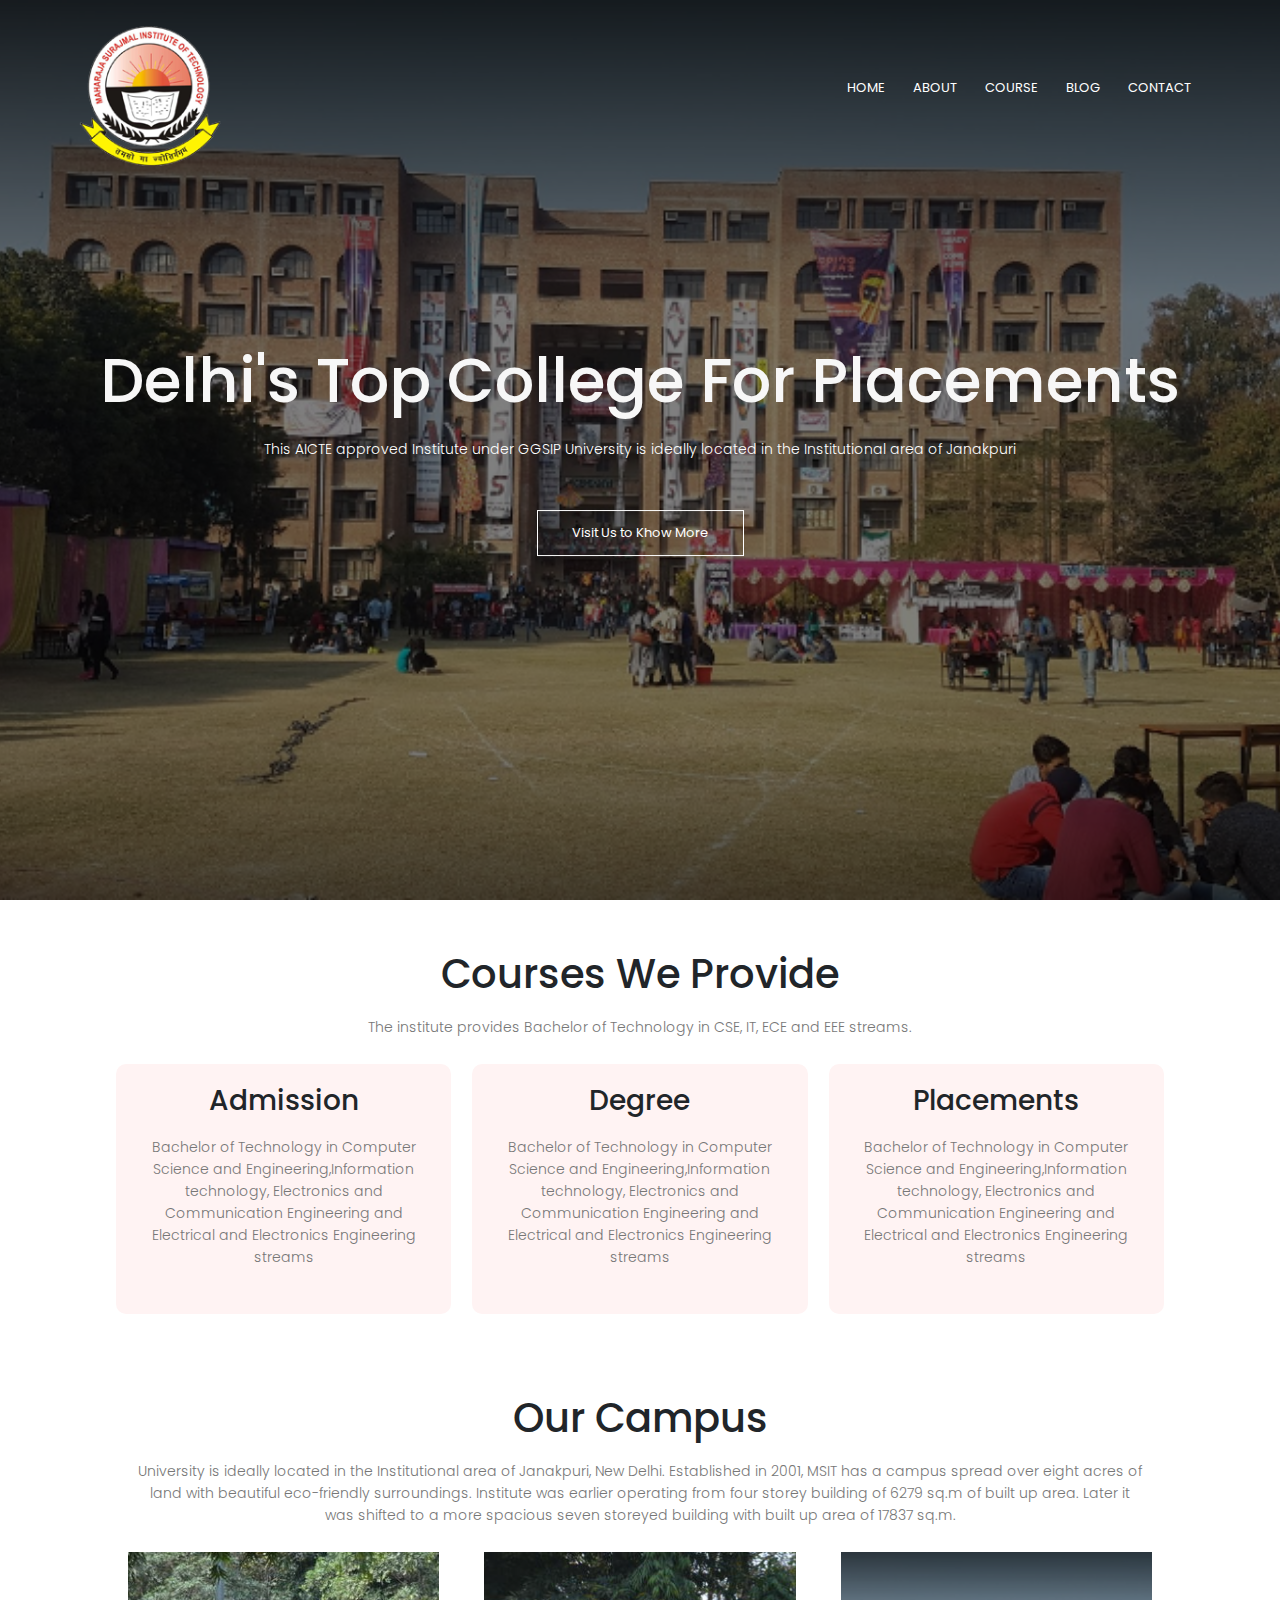
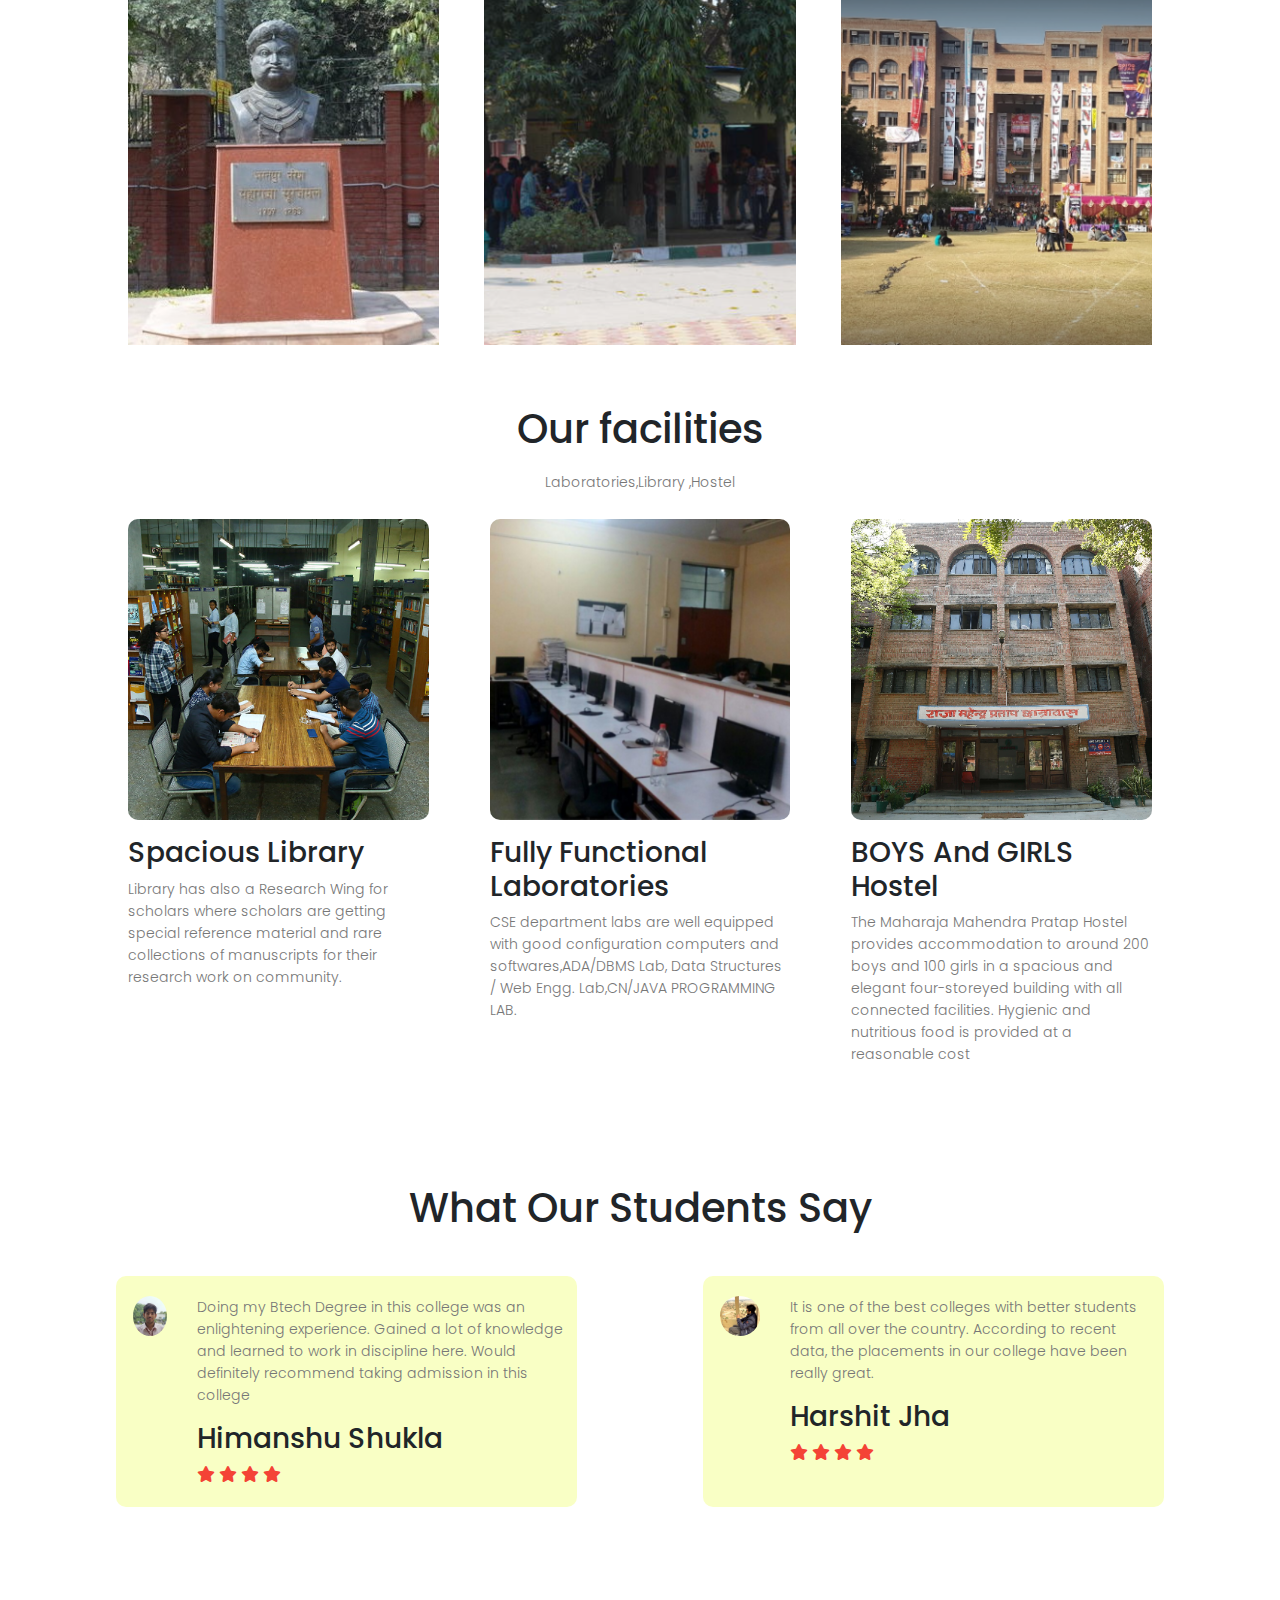
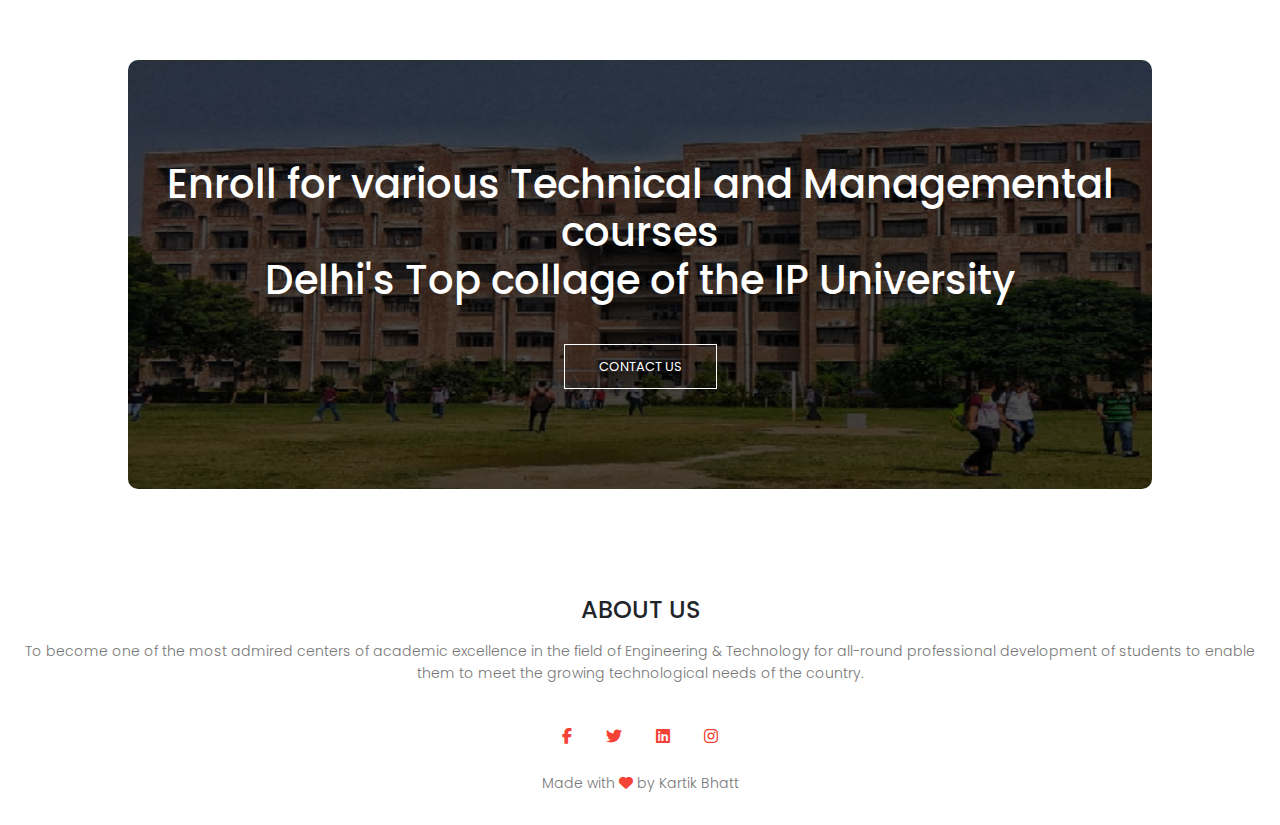
<file: index.html>
<!DOCTYPE html>
<html lang="en">
<head>
    <meta charset="UTF-8">
    <meta http-equiv="X-UA-Compatible" content="IE=edge">
    <meta name="viewport" content="width=device-width, initial-scale=1.0">   
    <link rel="stylesheet" href="project3.css">
    <link rel="preconnect" href="https://fonts.googleapis.com">
<link rel="preconnect" href="https://fonts.gstatic.com" crossorigin>
<link href="https://fonts.googleapis.com/css2?family=Poppins:wght@700&display=swap" rel="stylesheet">
<link rel="stylesheet" href="https://cdnjs.cloudflare.com/ajax/libs/font-awesome/6.4.0/css/all.min.css">
<link rel="stylesheet" href="https://cdn.jsdelivr.net/npm/bootstrap@5.2.3/dist/css/bootstrap.min.css">

    <title>MSIT website-project</title>  
    </head>
<body>
<div class="header">
<div class="overlay">

    <nav>
        <a href="index.html"><img src="images/msit.png" alt=""></a>
        <div class="nav-links" id="navLinks">
            <i class="fa fa-times" onclick="hideMenu()" ></i>
            <ul>
                <li><a href="index.html">HOME</a></li>
                <li><a href="about.html">ABOUT</a></li>
                <li><a href="course.html">COURSE</a></li>
                <li><a href="blog.html">BLOG</a></li>
                <li><a href="contact.html">CONTACT </a></li>
            </ul>
        </div>
        <i class="fa fa-bars" onclick="showMenu()"></i>
    </nav>

    <div class="text-box">
        <h1>Delhi's Top College For Placements</h1>
        <p>This AICTE approved Institute under GGSIP University is ideally located in the Institutional area of  Janakpuri</p>
    <a href="" class="hero-btn">Visit Us to Khow More</a>
 </div>
 
</div>

</div>
<!-----------Course--------->

<div class="course">
    <h1>Courses We Provide</h1>
    <p> The institute provides Bachelor of Technology in CSE, IT, ECE and EEE streams.</p>
    
<div class="row">
    <div class="course-col">
        <h3>Admission</h3>
        <p>Bachelor of Technology in Computer Science and Engineering,Information technology, 
        Electronics and Communication Engineering and Electrical and Electronics Engineering streams</p>
    </div>
    <div class="course-col">
        <h3>Degree</h3>
        <p>Bachelor of Technology in Computer Science and Engineering,Information technology, 
        Electronics and Communication Engineering and Electrical and Electronics Engineering streams</p>
    </div>
    <div class="course-col">
        <h3>Placements</h3>
        <p>Bachelor of Technology in Computer Science and Engineering,Information technology, 
        Electronics and Communication Engineering and Electrical and Electronics Engineering streams</p>
    </div>
</div>


</div>
<!-------------campus------------>

<div class="Campus">
    <h1>Our Campus</h1>
    <p>University is ideally located in the Institutional area of  Janakpuri,
    New Delhi. Established in 2001, MSIT has a campus spread over eight
    acres of land with beautiful eco-friendly surroundings.
    Institute was earlier operating from four storey building of 6279 sq.m of built up area.
    Later it was shifted to a more spacious seven storeyed building with built up area of 17837 sq.m.</p>

     <div class="row">
        <div class="campus-col">
            <img src="images/Maharaja.jpg">
            <div class="layer">
                <h3>Maharaja Surajmal (1707-1763): The Visionary</h3>
            </div>
        </div>
        <div class="campus-col">
            <img src="images/canteen.jpg">
            <div class="layer">
                <h3>CANTEEN</h3>
            </div>
        </div>
        <div class="campus-col">
            <img src="images/ground.jpg">
            <div class="layer">
                <h3>PLAYGROUND</h3>
            </div>
        </div>
     </div>

</div>

<!-----------------facilities------------------------------------->

<div class="facilities">
    <h1>Our facilities</h1>
    <p>Laboratories,Library ,Hostel</p>

    <div class="row">
        <div class="facilities-col">
            <img src="images/library.jpg">
            <h3> Spacious Library</h3>
        <p>Library has also a Research Wing for scholars where scholars are getting special
        reference material and rare collections of manuscripts for their research work
        on community.</p>
        </div>
        <div class="facilities-col">
            <img src="images/Laboratories.jpg">
            <h3>Fully Functional Laboratories</h3>
            <p>CSE department labs are well equipped with good configuration computers and softwares,ADA/DBMS Lab,
               Data Structures / Web Engg. Lab,CN/JAVA PROGRAMMING LAB.</p>
        </div>
        <div class="facilities-col">
            <img src="images/hostel.jpg">
            <h3>BOYS And GIRLS Hostel</h3>
            <p>The Maharaja Mahendra Pratap Hostel provides accommodation to around 
            200 boys and 100 girls in a spacious and elegant four-storeyed building with
            all connected facilities. Hygienic and nutritious food is provided at a reasonable cost</p>
        </div>
    </div>


</div>

<!---------------------- reviews------------------------------>

<div class="reviews">
    <h1>What Our Students Say</h1>
    <p></p>

    <div class="row">
        <div class="reviews-col">
        
        <img src="images/hemansu.jpg">
         <div>
              <p>Doing my Btech Degree in this college was an enlightening experience.
                 Gained a lot of knowledge and learned to work in discipline here. 
                 Would definitely recommend taking admission in this college</p>
                <h3>Himanshu Shukla</h3>
                <i class="fa fa-star"></i>
                <i class="fa fa-star"></i>
                <i class="fa fa-star"></i>
                <i class="fa fa-star"></i>
                <i class="fa fa-star-o"></i>
            </div>
        </div>
    
        <div class="reviews-col">
        
        <img src="images/harshit.jpg">
         <div>
              <p>It is one of the best colleges with better students from all over the country.
                 According to recent data, the placements in our college have been really great.</p>
                <h3>Harshit Jha</h3>
                <i class="fa fa-star"></i>
                <i class="fa fa-star"></i>
                <i class="fa fa-star"></i>
                <i class="fa fa-star"></i>
                <i class="fa fa-star-half-o"></i>

          </div>
        </div>
    </div>

</div>

<!------------------call to action------------------>
<section class="cta">
    <h1>Enroll for various Technical and Managemental courses <br> Delhi's 
        Top collage of the IP University </h1>
    <a href="contact.html" class="hero-btn">CONTACT US</a>

</section>


<!------------------------- footer------------------------------>
<section class="footer">
    <h4>ABOUT US</h4>
    <p>To become one of the most admired centers of academic excellence in the field
     of Engineering & Technology for all-round professional development of students to 
     enable them to meet the growing technological needs of the country.
    </p>
    <div class="icons">
        <i class="fa-brands fa-facebook-f"></i>
        <i class="fa-brands fa-twitter"></i>
        <i class="fa-brands fa-linkedin"></i>
        <i class="fa-brands fa-instagram"></i>
    </div>
    <p>Made with <i class="fa-solid fa-heart "></i> by Kartik Bhatt</p>
</section>








<!----------------JAVAScript for toggle Menu----------------------->
<script>


    var navLinks = document.getElementById("navLinks");
    function showMenu(){
        navLinks.style.right = "0";
    }
    function hideMenu(){
        navLinks.style.right = "-200px";
    }
</script>

</body>
</html>
</file>
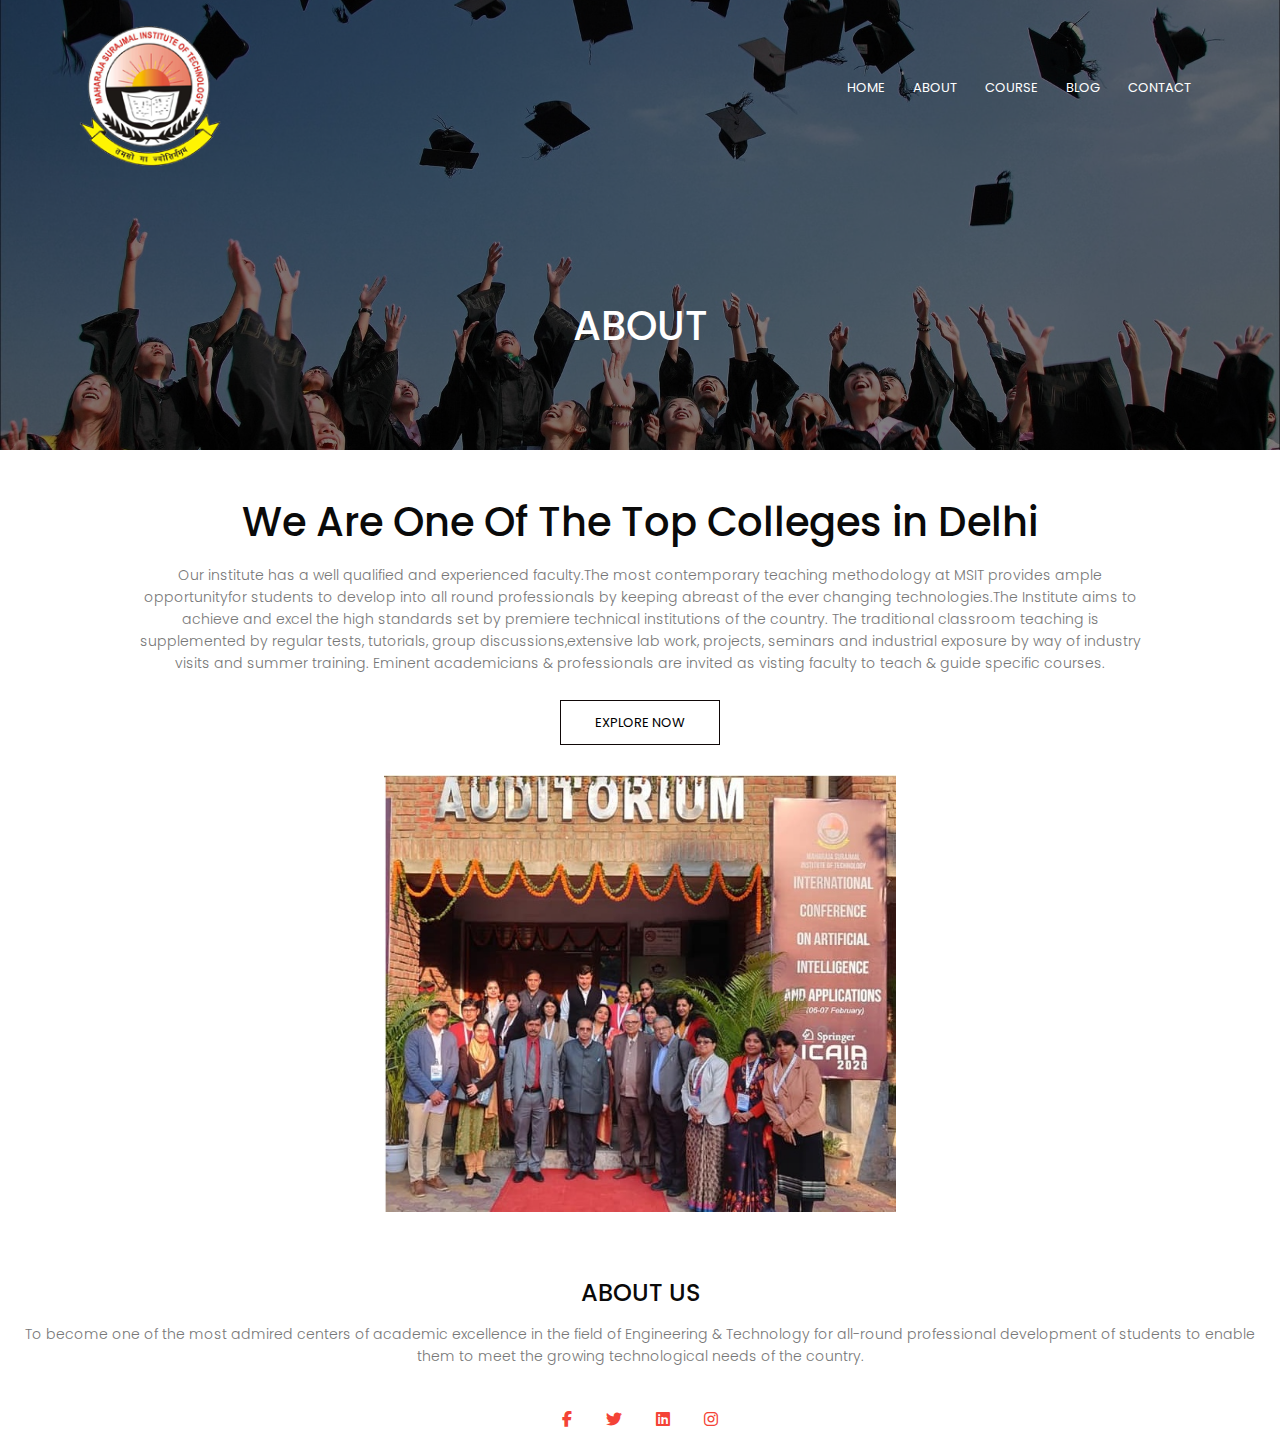
<file: about.html>
<!DOCTYPE html>
<html lang="en">
<head>
    <meta charset="UTF-8">
    <meta http-equiv="X-UA-Compatible" content="IE=edge">
    <meta name="viewport" content="width=device-width, initial-scale=1.0">
    <link rel="stylesheet" href="project3.css">
    <link rel="preconnect" href="https://fonts.googleapis.com">
<link rel="preconnect" href="https://fonts.gstatic.com" crossorigin>
<link href="https://fonts.googleapis.com/css2?family=Poppins:wght@700&display=swap" rel="stylesheet">
    <link rel="stylesheet" href="https://cdn.jsdelivr.net/npm/bootstrap@5.2.3/dist/css/bootstrap.min.css">
    <link rel="stylesheet" href="https://cdnjs.cloudflare.com/ajax/libs/font-awesome/6.4.0/css/all.min.css">

    <title>MSIT website-project</title>
</head>
    

<body>
<div class="sub-header">
<div class="overlay">



    <nav>
        <a href="index.html"><img src="images/msit.png" alt=""></a>
        <div class="nav-links" id="navLinks">
            <i class="fa fa-times" onclick="hideMenu()"></i>
            <ul>
                <li><a href="index.html">HOME</a></li>
                <li><a href="about.html">ABOUT</a></li>
                <li><a href="course.html">COURSE</a></li>
                <li><a href="blog.html">BLOG</a></li>
                <li><a href="contact.html">CONTACT </a></li>
            </ul>
        </div>
        <i class="fa fa-bars" onclick="showMenu()"></i>
    </nav>
    <h1 class="about1">ABOUT</h1>
 
  <!------------------------about us---------------------------->

    <section class="about-us">
        <div class="row">
        <div>
             <h1>   We Are One Of The Top Colleges in Delhi </h1>
            <p>Our institute has a well qualified and experienced
            faculty.The most contemporary teaching methodology at
             MSIT provides ample opportunityfor students to develop
            into all round professionals by keeping abreast of the ever
            changing technologies.The Institute aims to achieve and
            excel the high standards set by premiere technical institutions
            of the country. The traditional classroom teaching is supplemented
            by regular tests, tutorials, group discussions,extensive lab work,
            projects, seminars and industrial exposure by way of industry
            visits and summer training. Eminent academicians & professionals
            are invited as visting faculty to teach & guide specific courses.</p> 
              <a href="" class="hero-btn red-btn">EXPLORE NOW</a>
        </div>
        <div class="about-col">
            <img src="images/about.jpg">
        </div>  
    </section>
    
<!------------------------- footer------------------------------>
<section class="footer">
    <h4>ABOUT US</h4>
    <p>To become one of the most admired centers of academic excellence in the field
     of Engineering & Technology for all-round professional development of students to 
     enable them to meet the growing technological needs of the country.
    </p>
    <div class="icons">
        <i class="fa-brands fa-facebook-f"></i>
        <i class="fa-brands fa-twitter"></i>
        <i class="fa-brands fa-linkedin"></i>
        <i class="fa-brands fa-instagram"></i>
              
        
    </div>
</section>








 
</div>

</div>












<!----------------JAVAScript for toggle Menu----------------------->
<script>


    var navLinks = document.getElementById("navLinks");
    function showMenu(){
        navLinks.style.right = "0";
    }
    function hideMenu(){
        navLinks.style.right = "-200px";
    }
</script>

</body>

</html>
</file>
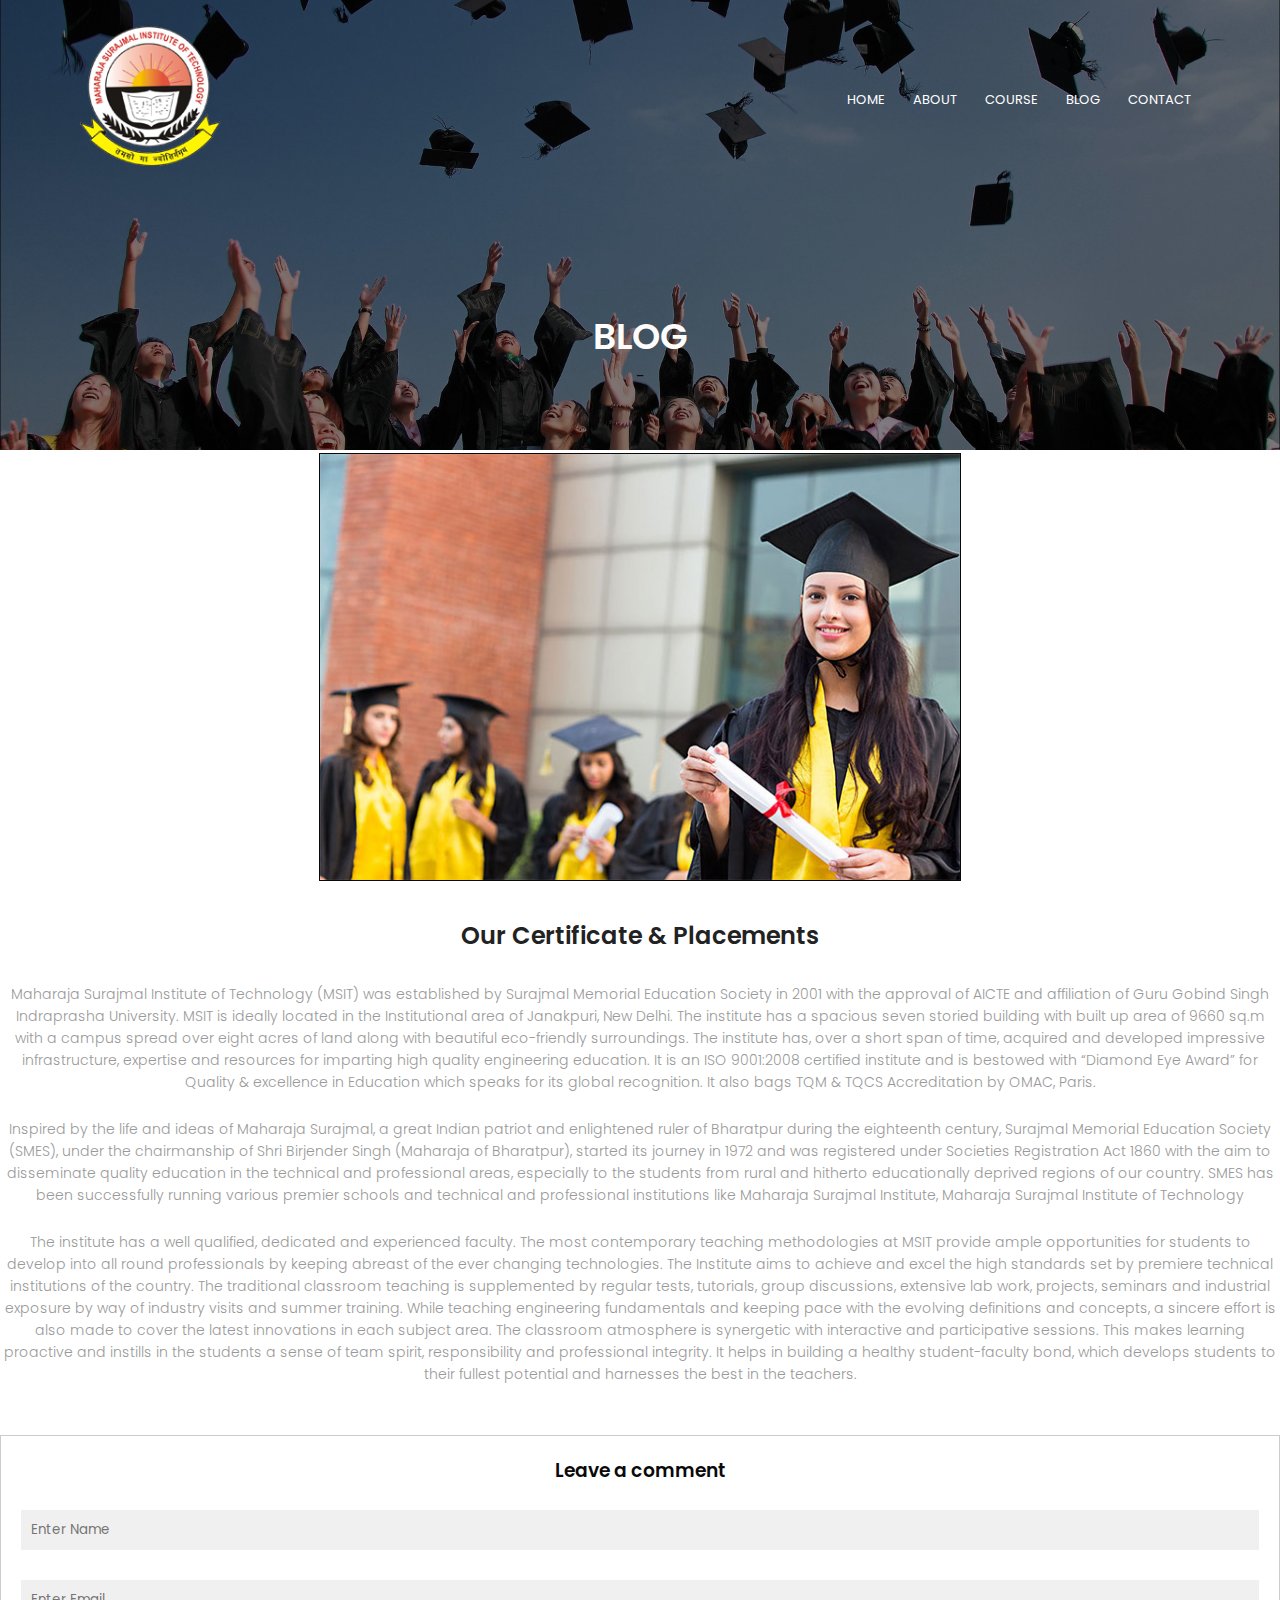
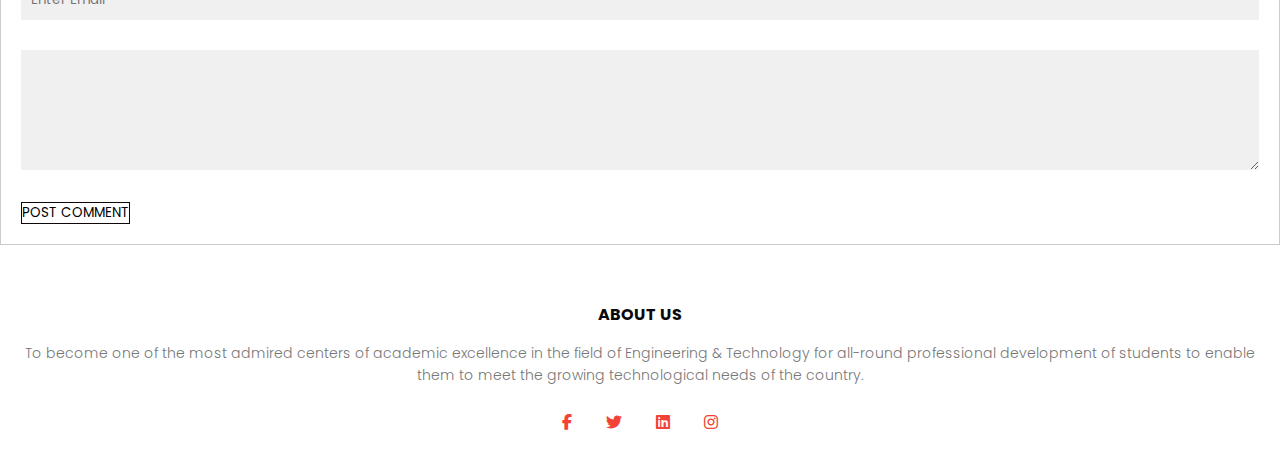
<file: blog.html>
<!DOCTYPE html>
<html lang="en">
<head>
    <meta charset="UTF-8">
    <meta http-equiv="X-UA-Compatible" content="IE=edge">
    <meta name="viewport" content="width=device-width, initial-scale=1.0">
    <link rel="stylesheet" href="project3.css">
    <link rel="preconnect" href="https://fonts.googleapis.com">
<link rel="preconnect" href="https://fonts.gstatic.com" crossorigin>
<link href="https://fonts.googleapis.com/css2?family=Poppins:wght@700&display=swap" rel="stylesheet">
<link rel="stylesheet" href="https://cdnjs.cloudflare.com/ajax/libs/font-awesome/6.4.0/css/all.min.css">    
    <title>MSIT website-project</title>    
<body>
<div class="sub-header">
<div class="overlay">



    <nav>
        <a href="index.html"><img src="images/msit.png" alt=""></a>
        <div class="nav-links" id="navLinks">
            <i class="fa fa-times" onclick="hideMenu()"></i>
            <ul>
                <li><a href="index.html">HOME</a></li>
                <li><a href="about.html">ABOUT</a></li>
                <li><a href="course.html">COURSE</a></li>
                <li><a href="blog.html">BLOG</a></li>
                <li><a href="contact.html">CONTACT </a></li>
            </ul>
        </div>
        <i class="fa fa-bars" onclick="showMenu()"></i>
    </nav>
    <h1 class="blog1">BLOG</h1>

<!------------------------BLOG---------------------------->-

<selection class="blog-content">
      <div class="row">
          <div class="blog-left">
            <img src="images/graduatess3.jpg" style="border: 1px solid ;">
            <h2>Our Certificate & Placements</h2>
            <p>Maharaja Surajmal Institute of Technology (MSIT) was established by Surajmal Memorial
                Education Society in 2001 with the approval of AICTE and affiliation of Guru Gobind Singh
                Indraprasha University. MSIT is ideally located in the Institutional area of Janakpuri, New Delhi.
                The institute has a spacious seven storied building with built up area of 9660 sq.m with a campus
                spread over eight acres of land along with beautiful eco-friendly surroundings. The institute has,
                over a short span of time, acquired and developed impressive infrastructure, expertise and
                resources for imparting high quality engineering education. It is an ISO 9001:2008 certified
                institute and is bestowed with “Diamond Eye Award” for Quality & excellence in Education
                which speaks for its global recognition. It also bags TQM & TQCS Accreditation by OMAC,
                Paris.</p>
                <br>
                <p>Inspired by the life and ideas of Maharaja Surajmal, a great Indian patriot and enlightened ruler
                    of Bharatpur during the eighteenth century, Surajmal Memorial Education Society (SMES),
                    under the chairmanship of Shri Birjender Singh (Maharaja of Bharatpur), started its journey in
                    1972 and was registered under Societies Registration Act 1860 with the aim to disseminate
                    quality education in the technical and professional areas, especially to the students from rural and
                    hitherto educationally deprived regions of our country. SMES has been successfully running
                    various premier schools and technical and professional institutions like Maharaja Surajmal
                    Institute, Maharaja Surajmal Institute of Technology</p>
                    <br>
                <p>The institute has a well qualified, dedicated and experienced faculty. The most contemporary
                    teaching methodologies at MSIT provide ample opportunities for students to develop into all
                    round professionals by keeping abreast of the ever changing technologies. The Institute aims to
                    achieve and excel the high standards set by premiere technical institutions of the country. The
                    traditional classroom teaching is supplemented by regular tests, tutorials, group discussions,
                    extensive lab work, projects, seminars and industrial exposure by way of industry visits and
                    summer training. While teaching engineering fundamentals and keeping pace with the evolving
                    definitions and concepts, a sincere effort is also made to cover the latest innovations in each
                    subject area. The classroom atmosphere is synergetic with interactive and participative sessions.
                    This makes learning proactive and instills in the students a sense of team spirit, responsibility
                    and professional integrity. It helps in building a healthy student-faculty bond, which develops
                    students to their fullest potential and harnesses the best in the teachers.</p>    
                

                    <div class="comment-box">
                        <h3>Leave a comment</h3>
                        <form class="comment-form" >
                              <input type="text" placeholder="Enter Name" required>
                              <input type="email" placeholder="Enter Email" required>
                              <textarea rows="5" cols="10" placeholder="Your Comments" required>
                              </textarea>
                              <button type="submit" class="hero-btm red-btn">POST
                            COMMENT</button>
                        </form>
                    </div>
          </div>
          <div class="blog-right"></div>
        </div>
</selection>






<section class="footer">
    <h4>ABOUT US</h4>
    <p>To become one of the most admired centers of academic excellence in the field
     of Engineering & Technology for all-round professional development of students to 
     enable them to meet the growing technological needs of the country.
    </p>
    <div class="icons">
        <i class="fa-brands fa-facebook-f"></i>
        <i class="fa-brands fa-twitter"></i>
        <i class="fa-brands fa-linkedin"></i>
        <i class="fa-brands fa-instagram"></i>
              
        
    </div>
</section>
    








<!----------------JAVAScript for toggle Menu----------------------->
<script>


    var navLinks = document.getElementById("navLinks");
    function showMenu(){
        navLinks.style.right = "0";
    }
    function hideMenu(){
        navLinks.style.right = "-200px";
    }
</script>

</body>
</html>
</file>
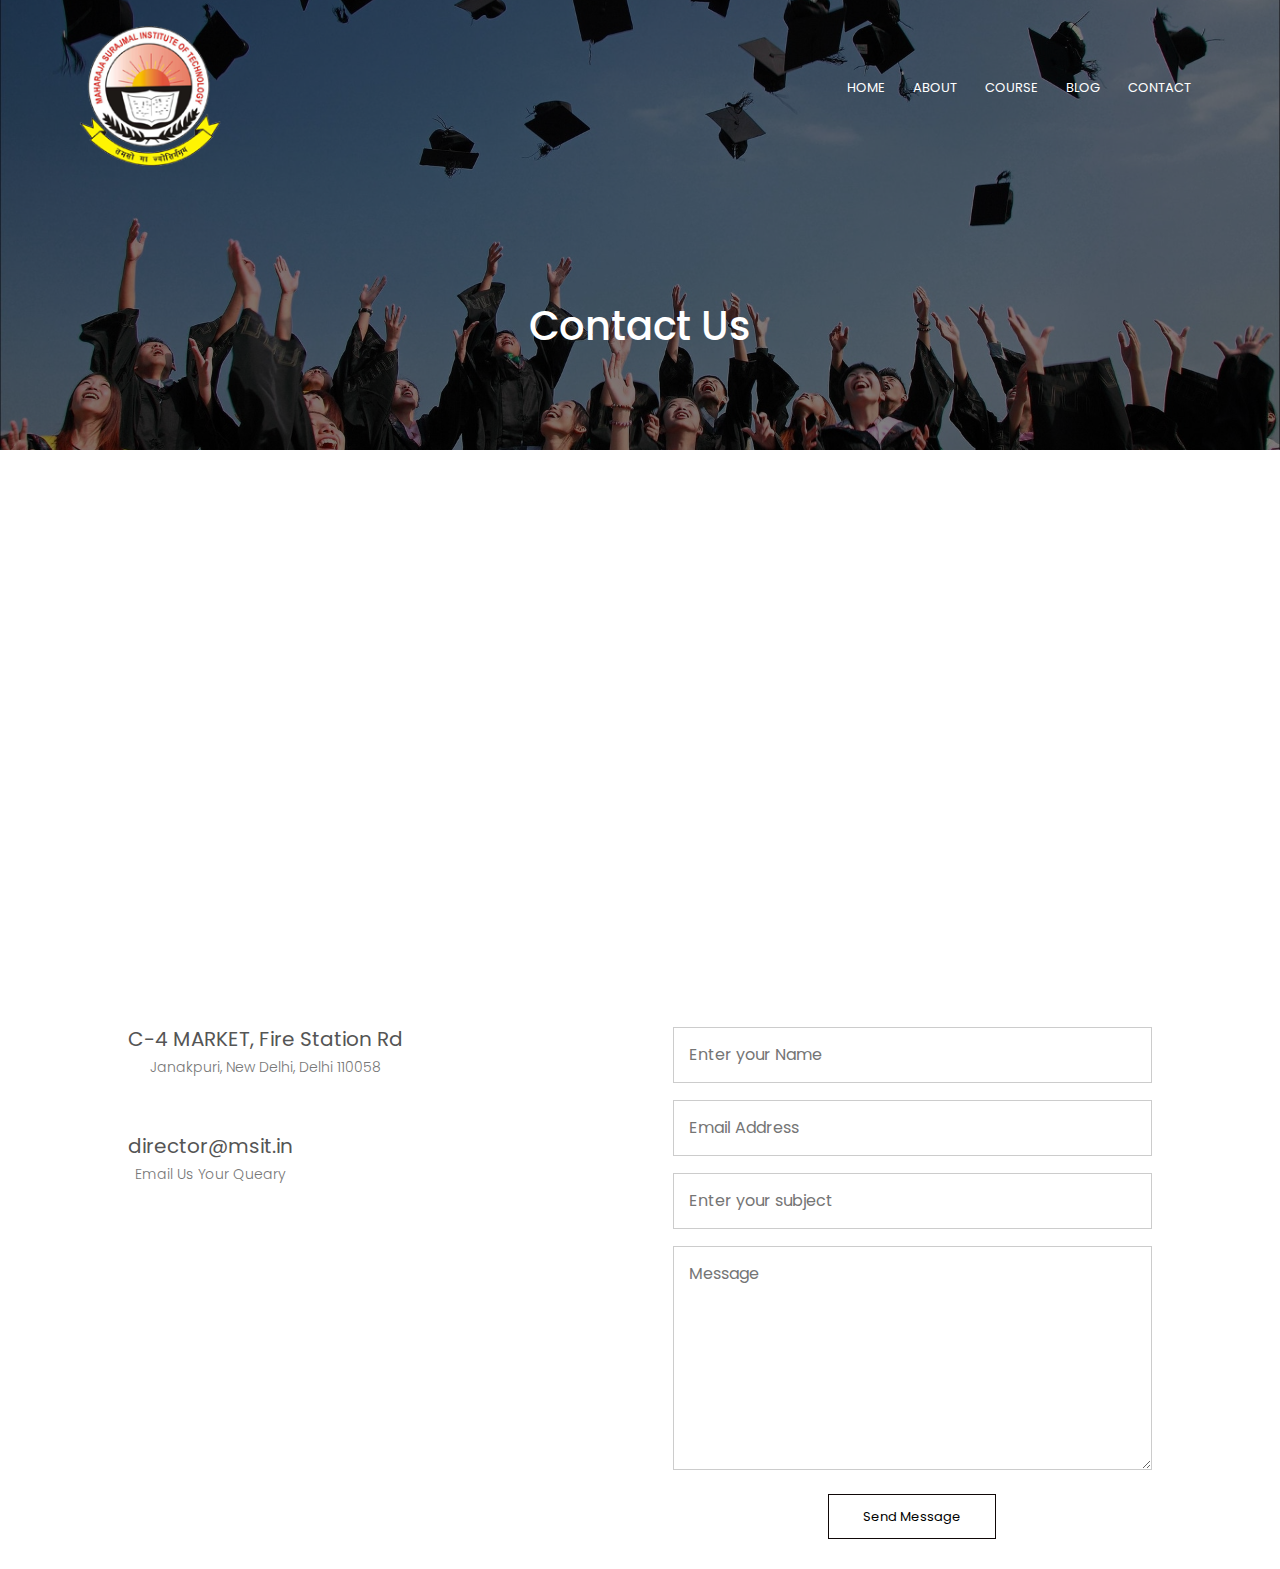
<file: contact.html>
<!DOCTYPE html>
<html lang="en">
<head>
    <meta charset="UTF-8">
    <meta http-equiv="X-UA-Compatible" content="IE=edge">
    <meta name="viewport" content="width=device-width, initial-scale=1.0">
    <link rel="stylesheet" href="project3.css">
    <link rel="preconnect" href="https://fonts.googleapis.com">
<link rel="preconnect" href="https://fonts.gstatic.com" crossorigin>
<link href="https://fonts.googleapis.com/css2?family=Poppins:wght@700&display=swap" rel="stylesheet">
<link rel="stylesheet" href="https://cdnjs.cloudflare.com/ajax/libs/font-awesome/6.4.0/css/all.min.css">
    <link rel="stylesheet" href="https://cdn.jsdelivr.net/npm/bootstrap@5.2.3/dist/css/bootstrap.min.css">
    <title>MSIT website-project</title>
    
    
</head>
<body>
<div class="sub-header">
<div class="overlay">



    <nav>
        <a href="index.html"><img src="images/msit.png" alt=""></a>
        <div class="nav-links" id="navLinks">
            <i class="fa fa-times" onclick="hideMenu()"></i>
            <ul>
                <li><a href="index.html">HOME</a></li>
                <li><a href="about.html">ABOUT</a></li>
                <li><a href="course.html">COURSE</a></li>
                <li><a href="blog.html">BLOG</a></li>
                <li><a href="contact.html">CONTACT </a></li>
            </ul>
        </div>
        <i class="fa fa-bars" onclick="showMenu()"></i>
    </nav>
    <h1 class="contact1">Contact Us</h1>
 
<!-------------contact us------------------>

<section class="location">
    <iframe src="https://www.google.com/maps/embed?pb=!1m14!1m8!1m3!1d14009.211198690842!2d77.0924545!3d28.6206856!3m2!1i1024!2i768!4f13.1!3m3!1m2!1s0x0%3A0xaff19e718be2136b!2sMaharaja%20Surajmal%20Institute%20Of%20Technology!5e0!3m2!1sen!2sin!4v1670595120436!5m2!1sen!2sin" width="600" height="450" style="border:0;" allowfullscreen="" loading="lazy" referrerpolicy="no-referrer-when-downgrade"></iframe>

</section>
 
<section class="contact-us">
    <div class="row">
     <div class="contact-col">
        <div>
            <span>
                <h5>C-4 MARKET, Fire Station Rd</h5>
                <p>Janakpuri, New Delhi, Delhi 110058</p>
            </span>
        </div>
      
        <div>
            <span>
                <h5>director@msit.in</h5>
                <p>Email Us Your Queary</p>
            </span>
        </div>
</div>
<div class="contact-col">
         
  <form action="">
    <input type="text" placeholder="Enter your Name"required>
    <input type="email" placeholder="Email Address"required>
    <input type="text" placeholder="Enter your subject"required>
    <textarea rows="8" placeholder="Message" required></textarea>
    <button type="submit" class="hero-btn red-btn">Send Message</button>
  </form>


     </div>
    </div>


</section>


<!----------------JAVAScript for toggle Menu----------------------->
<script>


    var navLinks = document.getElementById("navLinks");
    function showMenu(){
        navLinks.style.right = "0";
    }
    function hideMenu(){
        navLinks.style.right = "-200px";
    }
</script>

</body>

</html>
</file>
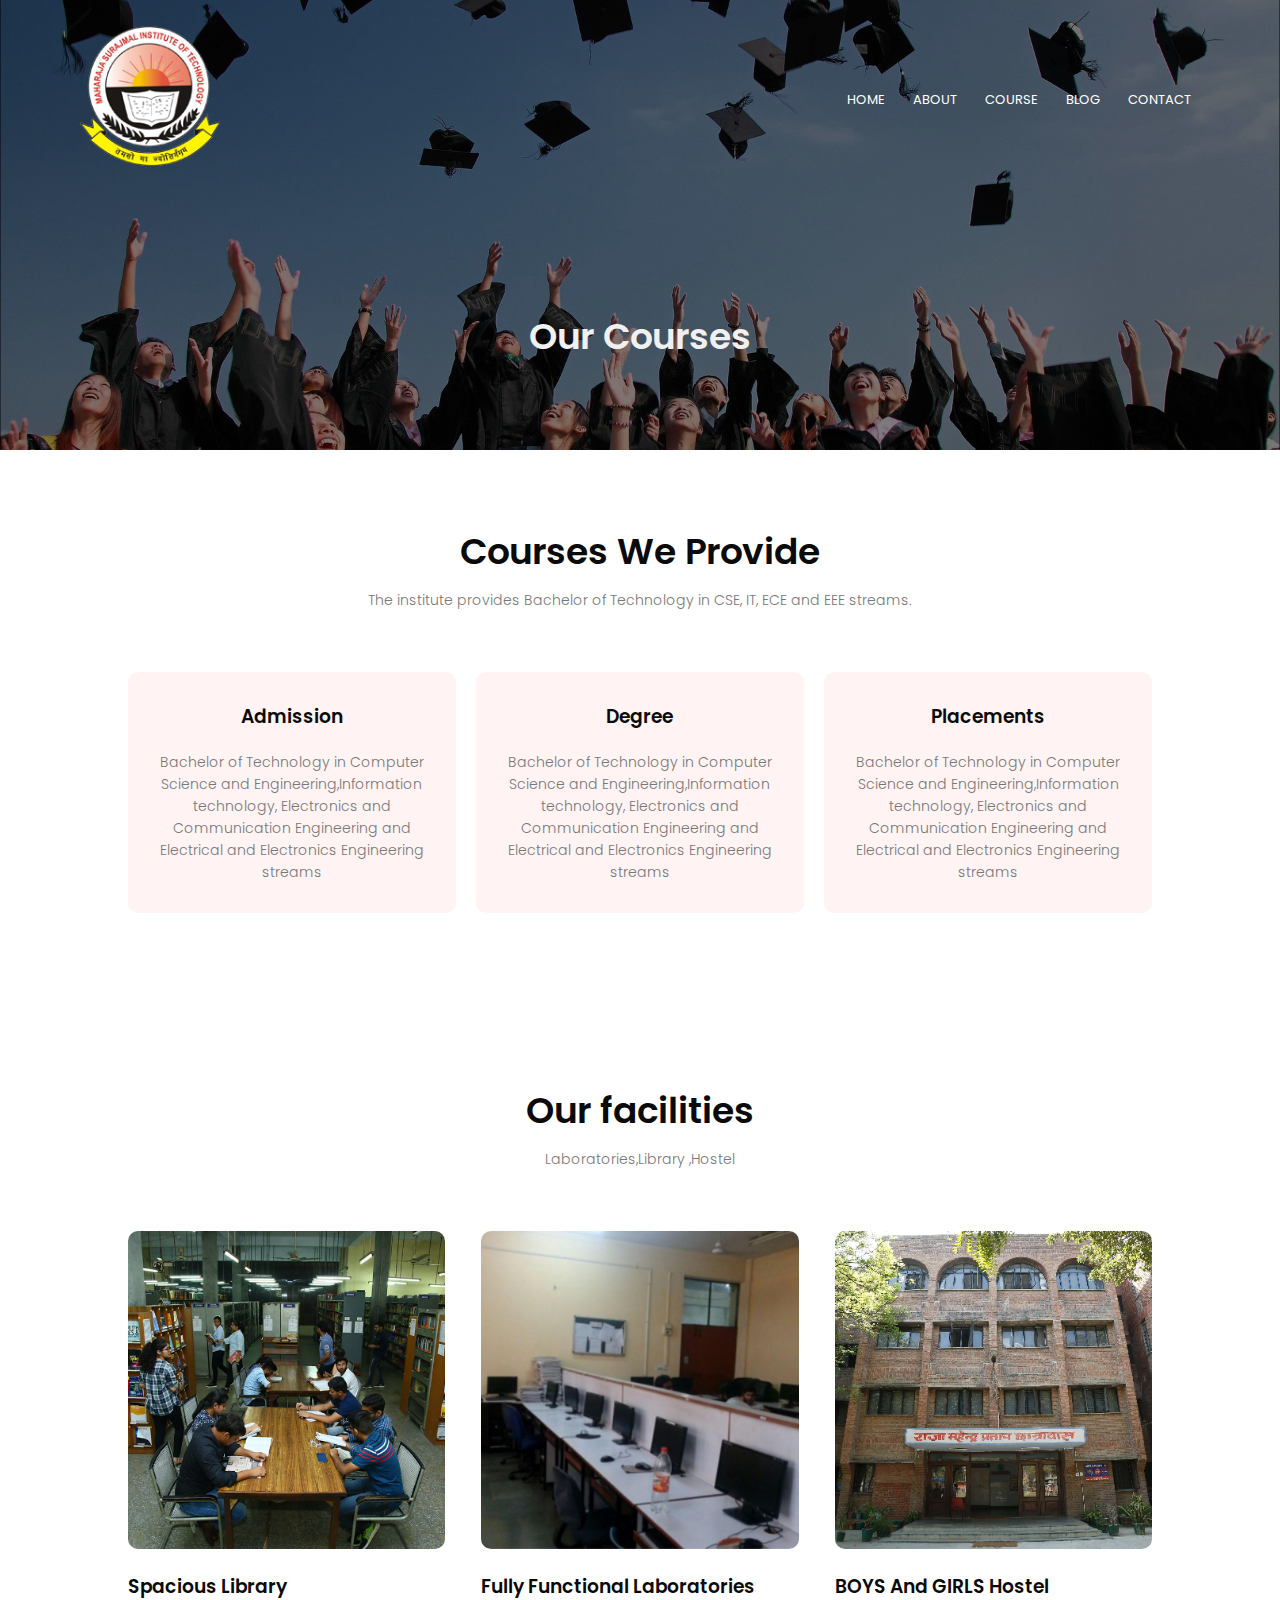
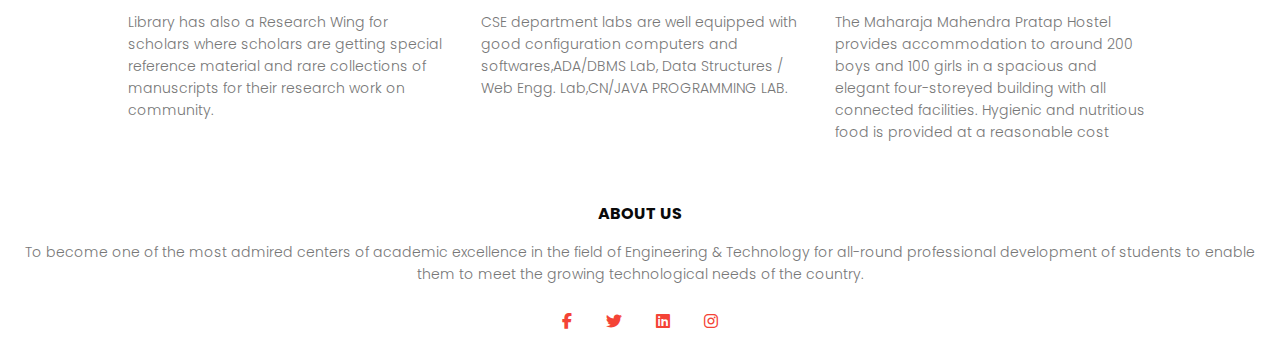
<file: course.html>
<!DOCTYPE html>
<html lang="en">
<head>
    <meta charset="UTF-8">
    <meta http-equiv="X-UA-Compatible" content="IE=edge">
    <meta name="viewport" content="width=device-width, initial-scale=1.0">
    <link rel="stylesheet" href="project3.css">
    <link rel="preconnect" href="https://fonts.googleapis.com">
<link rel="preconnect" href="https://fonts.gstatic.com" crossorigin>
<link rel="stylesheet" href="https://cdnjs.cloudflare.com/ajax/libs/font-awesome/6.4.0/css/all.min.css">
<link href="https://fonts.googleapis.com/css2?family=Poppins:wght@700&display=swap" rel="stylesheet">
    
    <title>MSIT website-project</title>
</head>
<body>
<div class="sub-header">
<div class="overlay">



    <nav>
        <a href="index.html"><img src="images/msit.png" alt=""></a>
        <div class="nav-links" id="navLinks">
            <i class="fa fa-times" onclick="hideMenu()"></i>
            <ul>
                <li><a href="index.html">HOME</a></li>
                <li><a href="about.html">ABOUT</a></li>
                <li><a href="course.html">COURSE</a></li>
                <li><a href="blog.html">BLOG</a></li>
                <li><a href="contact.html">CONTACT </a></li>
            </ul>
        </div>
        <i class="fa fa-bars" onclick="showMenu()"></i>
    </nav>
    <h1 class="coures1">Our Courses</h1>

<!-------------------------Courses--------------------------->


<div class="course">
    <h1>Courses We Provide</h1>
    <p> The institute provides Bachelor of Technology in CSE, IT, ECE and EEE streams.</p>
    
<div class="row">
    <div class="course-col">
        <h3>Admission</h3>
        <p>Bachelor of Technology in Computer Science and Engineering,Information technology, 
        Electronics and Communication Engineering and Electrical and Electronics Engineering streams</p>
    </div>
    <div class="course-col">
        <h3>Degree</h3>
        <p>Bachelor of Technology in Computer Science and Engineering,Information technology, 
        Electronics and Communication Engineering and Electrical and Electronics Engineering streams</p>
    </div>
    <div class="course-col">
        <h3>Placements</h3>
        <p>Bachelor of Technology in Computer Science and Engineering,Information technology, 
        Electronics and Communication Engineering and Electrical and Electronics Engineering streams</p>
    </div>
   </div>
</div>



<!------------------faclities-------------------------------->

<div class="facilities">
    <h1>Our facilities</h1>
    <p>Laboratories,Library ,Hostel</p>

    <div class="row">
        <div class="facilities-col">
            <img src="images/library.jpg">
            <h3> Spacious Library</h3>
        <p>Library has also a Research Wing for scholars where scholars are getting special
        reference material and rare collections of manuscripts for their research work
        on community.</p>
        </div>
        <div class="facilities-col">
            <img src="images/Laboratories.jpg">
            <h3>Fully Functional Laboratories</h3>
            <p>CSE department labs are well equipped with good configuration computers and softwares,ADA/DBMS Lab,
               Data Structures / Web Engg. Lab,CN/JAVA PROGRAMMING LAB.</p>
        </div>
        <div class="facilities-col">
            <img src="images/hostel.jpg">
            <h3>BOYS And GIRLS Hostel</h3>
            <p>The Maharaja Mahendra Pratap Hostel provides accommodation to around 
            200 boys and 100 girls in a spacious and elegant four-storeyed building with
            all connected facilities. Hygienic and nutritious food is provided at a reasonable cost</p>
        </div>
    </div>

</div>




<!------------------------- footer------------------------------>
<section class="footer">
    <h4>ABOUT US</h4>
    <p>To become one of the most admired centers of academic excellence in the field
     of Engineering & Technology for all-round professional development of students to 
     enable them to meet the growing technological needs of the country.
    </p>
    <div class="icons">
        <i class="fa-brands fa-facebook-f"></i>
        <i class="fa-brands fa-twitter"></i>
        <i class="fa-brands fa-linkedin"></i>
        <i class="fa-brands fa-instagram"></i>
    </div>
</section>






<!----------------JAVAScript for toggle Menu----------------------->
<script>


    var navLinks = document.getElementById("navLinks");
    function showMenu(){
        navLinks.style.right = "0";
    }
    function hideMenu(){
        navLinks.style.right = "-200px";
    }
</script>
</body>
</html>
</file>
<file: project3.css>
*{
    margin: 0;
    padding : 0;
    font-family: 'Poppins', sans-serif;
    
}
.header{
    min-height: 100vh;
    width: 100%;
    background: url("images/9ee60fc1-1e4f-4422-b345-0aa489e6e9d2a\ ci.png"); 
    background-position: center;
    background-size: cover;
    position: relative;
    color: rgb(0, 0, 0);
}
.overlay{
    position: absolute;
    top: 0;
    left: 0;
    width: 100%;
    height: 100%;
    background: rgba(0,0,0,0.5);
}
nav{
    display: flex;
    padding: 2% 6%;
    justify-content: space-between;
    align-items: center;
}
nav img{
    width: 150px;
}
.nav-links{
    flex: 1;
    text-align: right;   
}
.nav-links ul li{
    list-style: none;
    display: inline-block;
    padding:8px 12px ;
}
.nav-links ul li a{
    color: #fff;
    text-decoration: none;
    font-size: 13px;
}
.nav-links ul li::after{
    content: '';
    width: 0%;
    height: 2px;
    background-color: rgb(255, 14, 14);
    display: block;
    margin: auto;
    transition: 0.5s;
}
.nav-links ul li:hover::after{
    width: 100%;
}
.text-box{
   width: 90%;
   color:rgb(247, 247, 247);
   position: absolute;
   top: 50%;
   left: 50%;
   transform: translate(-50%,-50%);
   text-align: center;   
}
.text-box h1 {
    font-size: 62px;    
}
.text-box p{
    margin: 10px 0 40px;
    font-size: 14px;
    color: #fff;
}
.hero-btn{
    display: inline-block;
    text-decoration: none;
    color: #fff;
    border: 1px solid #fff;
    padding: 12px 34px;
    font-size: 13px;
    background: transparent;
    position: relative;
    cursor: pointer;
}
.hero-btn:hover{
    border: 1px solid #f44336;
    background: #f44336;
    transition: 1s;   
}
   nav .fa{
    display: none;
 }  
@media (max-width: 700px)
    
    {
    .text-box h1{
        font-size: 20px;
    }
    .nav-links ul li{
        display: block; 
    }
    .nav-links {
        position: fixed;
        background: black;
        height: 100vh;
        width:200px;
        top: 0;
        right: -200px;
        text-align: left;
        z-index: 2;
        transition: 1s;

    }
    nav .fa{
        display: block;
        color: #fff;
        margin: 10px;
        font-size: 22px;
        cursor: pointer;
    }
     .nav-links ul{
       padding: 30px;

    } 
    
}



/*-----course--------*/

.course{
    width: 80%;
    margin: auto;
    text-align: center;
    padding-top: 50px;
}
h1{
   font-size: 36px;
   font-weight: 600; 
}

p{
    color:#777 ;
    font-size: 14px;
    font-weight: 300;
    line-height: 22px;
    padding: 10px;
}

.row{
    margin-top: 5%;
    display: flex;
    justify-content: space-between;
}
.course-col{
    flex-basis: 31%;
    background: #fff3f3;
    border-radius: 10px;
    margin-bottom: 5%;
    padding: 20px 12px;
    box-sizing: border-box;
}
h3{
    text-align: center;
    font-weight:600;
    margin: 10px 0;
}
.course-col:hover{
    box-shadow: 0 0 20px 0px rgba(0,0,0,0.2);
}
@media(max-width: 700px){
    .row{
        flex-direction: column;
    }
}

/*----------Campus----------*/

.Campus{
    width: 80%;
    margin: auto;
    text-align: center;
    padding-top: 50px;
}
.course-col{
    flex-basis: 32%;
    border-radius: 10px;
    margin-bottom: 30px;
    overflow: hidden;
}
.campus-col img{
    width: 100%;
    display: block;
}
.campus-col{
    flex-basis: 32%;
    border-radius: 10px;
    margin-bottom: 30px;
    position: relative;
    overflow: hidden;
}
.campus-col img{
    width: 100%;
}
.layer{
    background: transparent;
    height: 100%;
    width: 100%;
    position:absolute;
    top: 0;
    left: 0;
    transition: 0.5s;
}
.layer:hover{
    background: rgba(226, 221, 221, 0.5);
}
.layer h3{
    width: 100%;
    font-weight: 100;
    color: rgb(255, 255, 255);
    font-size: 20px;
    bottom: 0;
    left: 50%;
    transform: translateX(-50%);
    position: absolute;
    opacity: 0;
    transition: 0.5s;
}
.layer:hover h3{
    bottom: 49%;
    opacity: 1;
}

/*--------------facilitities-----------------*/

.facilities{
    width: 80%;
    margin: auto;
    margin: auto;
    text-align: center;
    padding-top: 30px;
}
.facilities-col{
    flex-basis: 31%;
    border-radius: 10px;
    margin-bottom: 5%;
    text-align: left;
}
.facilities-col img{
    width: 100%;
    border-radius: 10px;
}
.facilities-col p{
    padding: 0;
}
.facilities-col h3{
    margin-top: 16px;
    text-align: left;
}

/*-----------------------------reviews-------------------------------------*/
.reviews{
    width: 80%;
    margin: auto;
    padding-top: 50px;
    text-align: center;
}
.reviews-col{
    flex-basis: 44%;
    border-radius: 10px;
    margin-bottom: 5%;
    text-align: left;
    background: #f9ffc5;
    padding: 20px;
    cursor: pointer;
    display: flex;
    
}
.reviews-col img{
   height: 40px;
   margin-left: 5px;
   margin-right: 30px;
   border-radius: 50%;
}
.reviews-col p{
    padding: 0;
}
.reviews-col h3{
    margin-top: 15px;
    text-align: left;    
}
.reviews-col .fa{
    color: #f44336;
}
@media(max-width: 700px){
      .reviews-col img{
        margin-left: 0px;
        margin-right: 15px;
      }
}

/*----------------------------call to action----------------*/

.cta{
    margin: 100px auto;
    width: 80%;
    background-image: linear-gradient(rgba(0,0,0,0.7),rgba(0,0,0,0.7)),url(images/banner\ 12.png);
    background-position: center;
    background-size: cover;
    border-radius: 10px;
    text-align: center;
    padding: 100px 0;
}
.cta h1{
    color: #fff;
    margin-bottom: 40px;
    padding: 0;
}


/*------------------footer-----------------------------------*/

.footer{
    width: 100;
    text-align: center;
    padding: 5px 0;
}
.footer h4{
    margin-bottom: 5px;
    margin-top: 2px;
    font-weight: 600%;
}
 .icons .fa-brands{
    color: #f44336;
    margin: 0 13px;
    cursor: pointer;
    padding: 18px 2px;

}
.fa-heart{
    color: #f44336;  
} 
.sub-header{
    min-height: 50vh;
    width: 100%;
    background: url("images/background.jpg"); 
    background-position: center;
    background-size: cover;
    position: relative;
    color: rgb(231, 217, 217);
    color: rgb(10, 10, 10);
    background-position: center;
    text-align: center;
    color: fff;
}
.sub-header h1{
      margin-top: 110px;
}
.about-us{
    width: 80%;
    margin: auto;
    padding-top: 30px;
    padding-bottom: 30px;
}
.about-col{
    flex-basis: 48;
    padding: 30px 2px;
}
.about-col img{
    width: 50%;
}
.about-col h1{
    padding-top: 0;
}
.about-col p{
    padding: 15px 0 25px;
}
.red-btn {
   border: 1px solid#0f0808;
   background: transparent;
   color: #000000;
}

.red-btn:hover{
    color: rgb(245, 157, 157);
}
@media(max-width: 700px){
    .cta h1{
        font-size: 24px;
    }
}
/*-----------------------blog-content-------------------------*/
.blog-content{
    width: 80%;
    margin: auto;
    padding: 60px 0;
}
.blog-left{
    flex-basis: 100%;
}
.blog-left img{
    width: 50%;
}
.blog-left h2{
    color: #222;
    font-weight: 600;
    margin: 30px;
}
.blog-left p{
    color: #999;
    padding: 0;
}
.comment-box{
    border: 1px solid #ccc;
    margin: 50px 0;
    padding:10px 20px;
}
.blog1{
    color: rgb(255, 252, 252);
}
.comment-form{
    text-align: left;
}
.comment-form input, .comment-form textarea{
    width: 100%;
    padding: 10px;
    margin: 15px 0;
    box-sizing: border-box;
    border: none;
    outline: none;
    background: #f0f0f0;
}
.comment-form button{
    margin: 10px 0;
}
@media(max-width:700px){
    .sub-header h1{
        font-size: 24px;
    }
}
.contact1{
    color: white;
    margin-bottom:60px;
}
.about1{
    color: white;
}
.coures1{
    color: #f0f0f0;
}

/*------------------------contact us--------------*/
.location{
    width: 60%;
    margin: auto;
    padding: 80px 0;
}
.location iframe{
    width: 100%;
}
.contact-us{
    width: 80%;
    height: inherit;
    margin: auto;
}
.contact-col{
    flex-basis: 48%;
    margin-bottom: 30px;
}
.contact-col div{
    display: flex;
    align-items: center;
    margin-bottom: 40px;
}
.contact-col div .fa{
    font-size: 28px;
    color: #f44336;
    margin: 10px;
    margin-right: 30px;
}
.contact-col div p{
    padding: 0;
}
.contact-col div h5{
    font-size: 20px;
    margin-bottom: 5px;
    color: #555;
    font-weight: 400;
}
.contact-col input, .contact-col textarea{
    width:100%;
    padding:15px;
    margin-bottom: 17px;
    outline: none;
    border: 1px solid #ccc;
    box-sizing: border-box;
}
</file>
